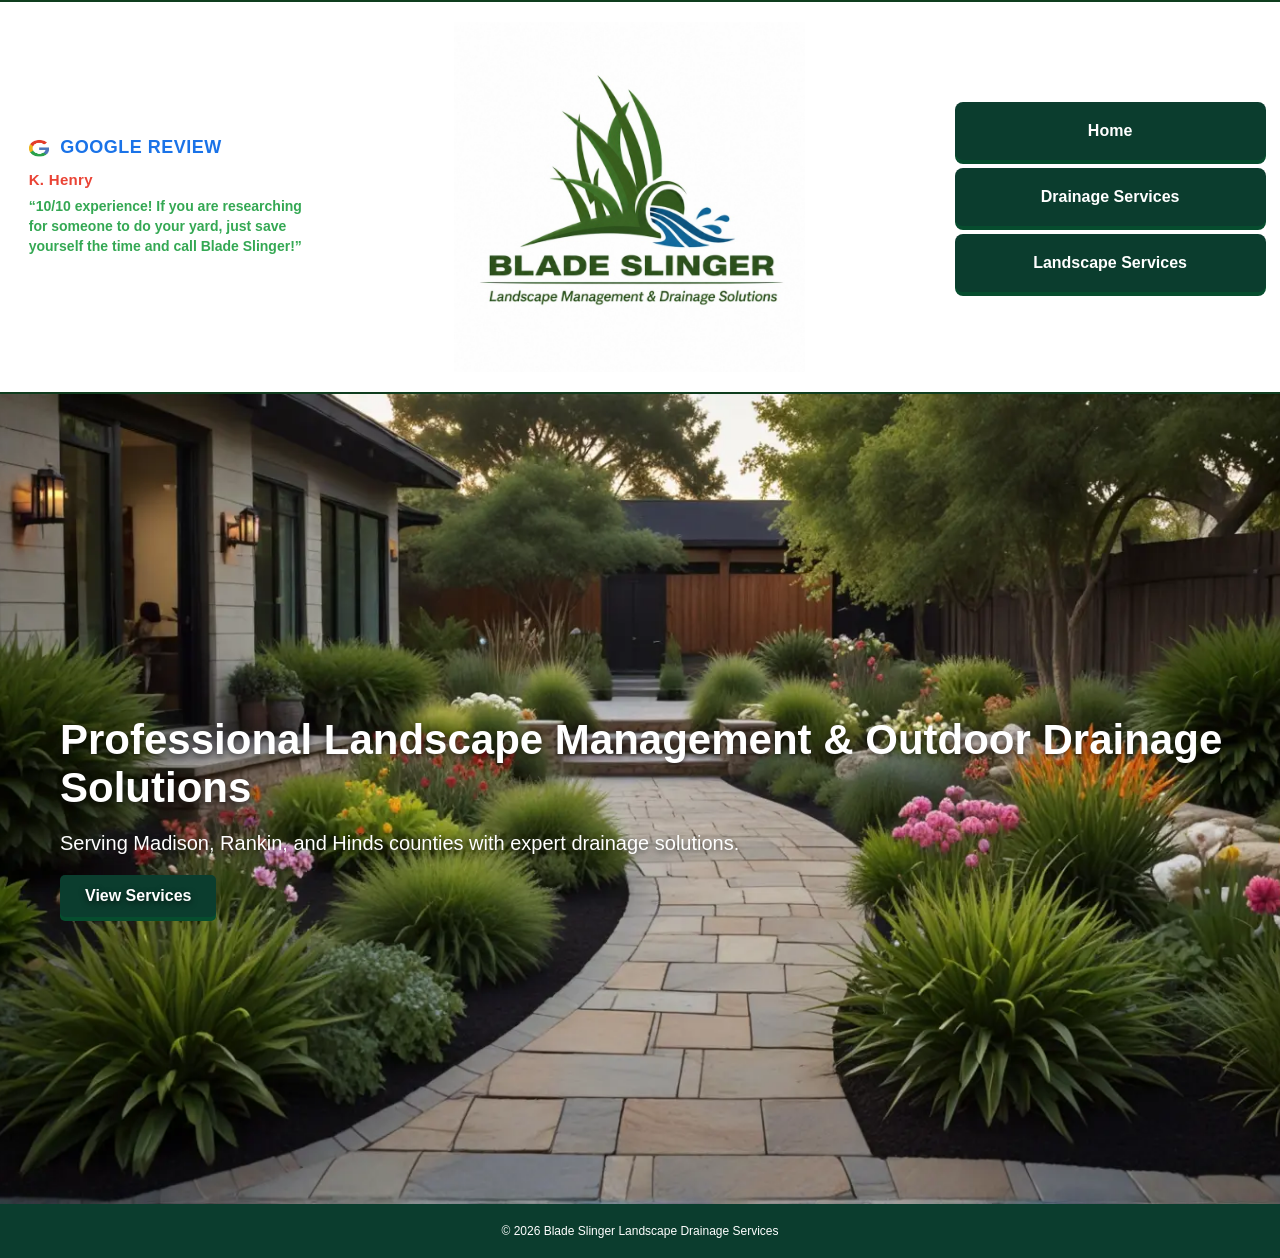
<file: index.html>
<!DOCTYPE html>
<html lang="en">
<head>
  <meta charset="UTF-8">
  <title>Blade Slinger Landscaping</title>
  <link rel="stylesheet" href="styles.css">
</head>
<body>
<header class="site-header">
<div class="header-center">
  <div class="header-left">
    <div class="review-block">
      <div class="review-title">
  <img src="assets/images/google-logo-icon.jpg" class="google-icon">
  Google Review
</div>
<div class="review-author-title">K. Henry</div>
      <div class="review-body">
        “10/10 experience! If you are researching for someone to do your yard, just save yourself the time and call Blade Slinger!”
      </div>
    </div>
  </div>

  <!-- CENTER: Logo -->
  <div class="header-middle">
    <img src="assets/images/logo.jpg" alt="Blade Slinger Logo" class="site-logo">
  </div>

  <!-- RIGHT: Navigation -->
  <nav class="site-nav header-right">
    <a href="index.html">Home</a>
    <a href="catalog.html">Drainage Services</a>
    <a href="catalog2.html">Landscape Services</a>
  </nav>
</div>
</header>

<section class="hero">
  <div class="hero-content">
    <h2>Professional Landscape Management & Outdoor Drainage Solutions</h2>
    <p>Serving Madison, Rankin, and Hinds counties with expert drainage solutions.</p>
    <a class="hero-btn" href="catalog.html">View Services</a>
  </div>
</section>

<footer class="site-footer">
  <p>&copy; 2026 Blade Slinger Landscape Drainage Services</p>
</footer>
</body>
</html>
</file>
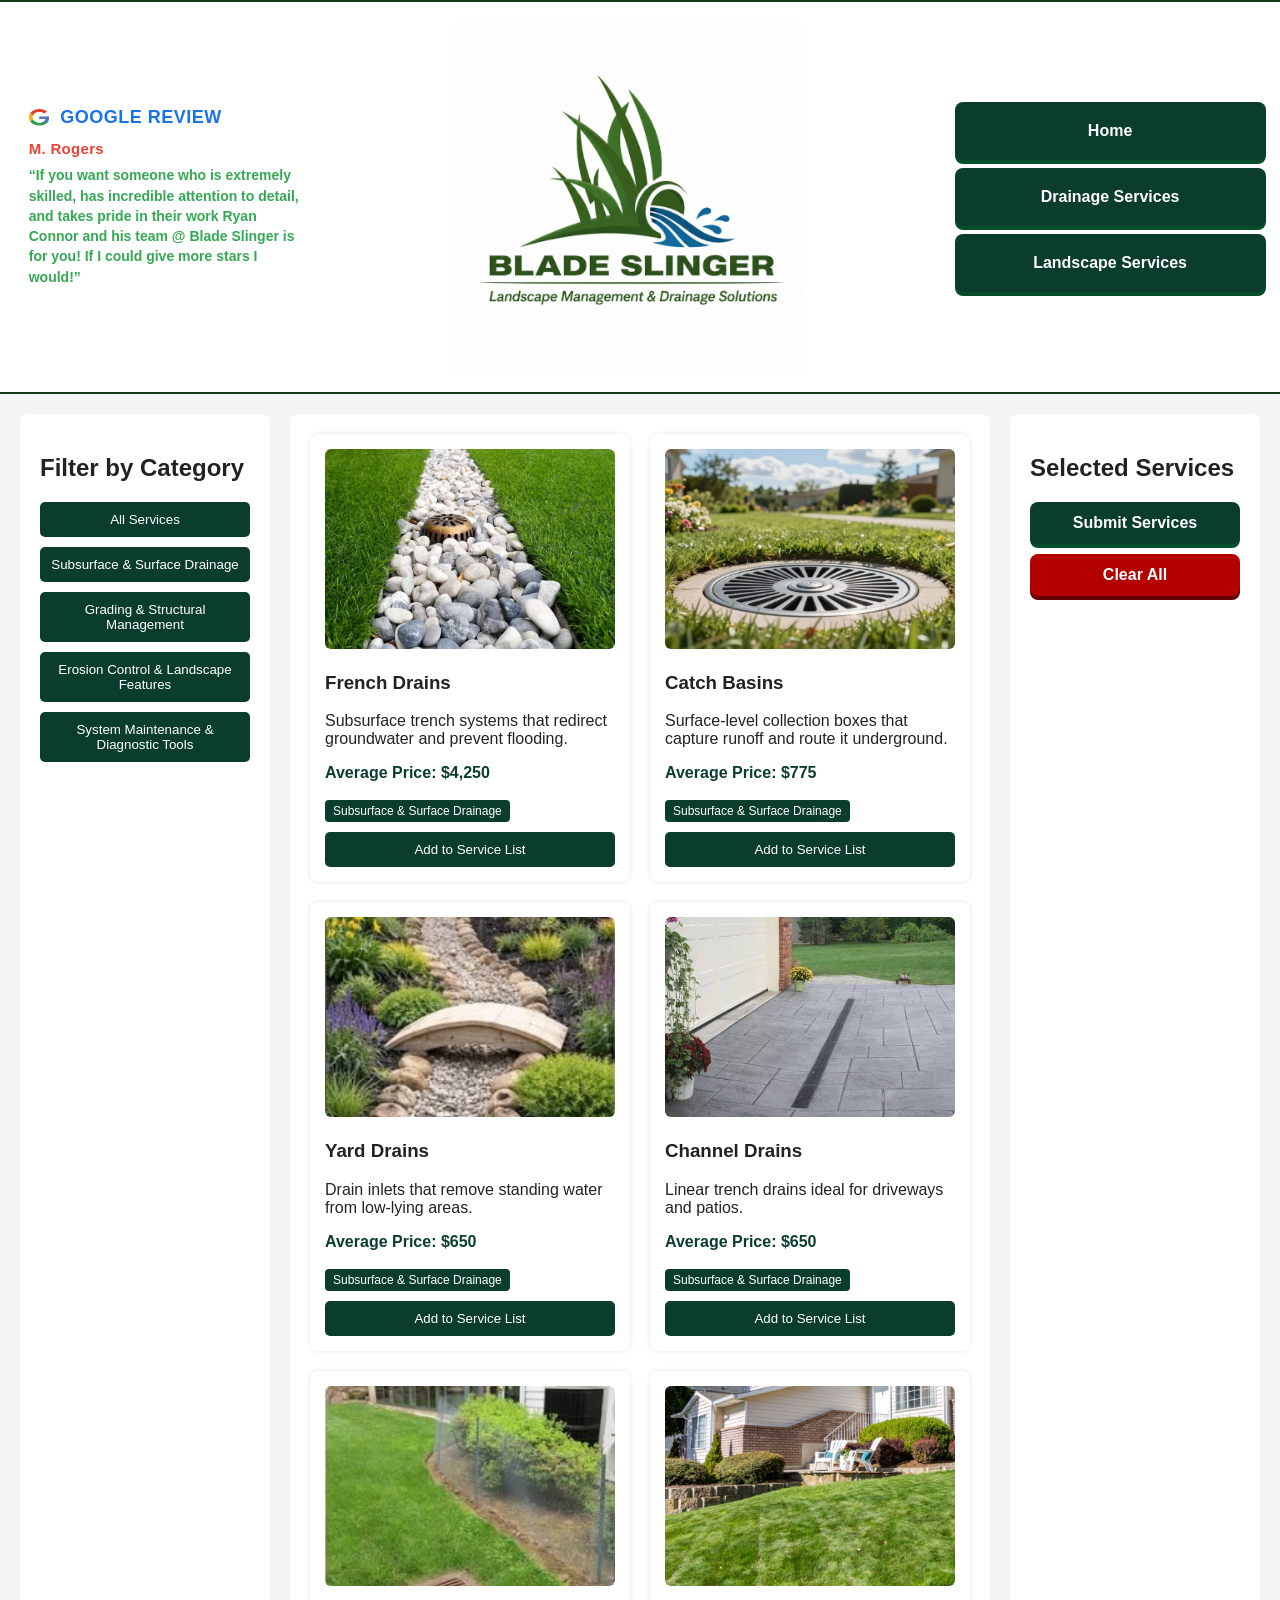
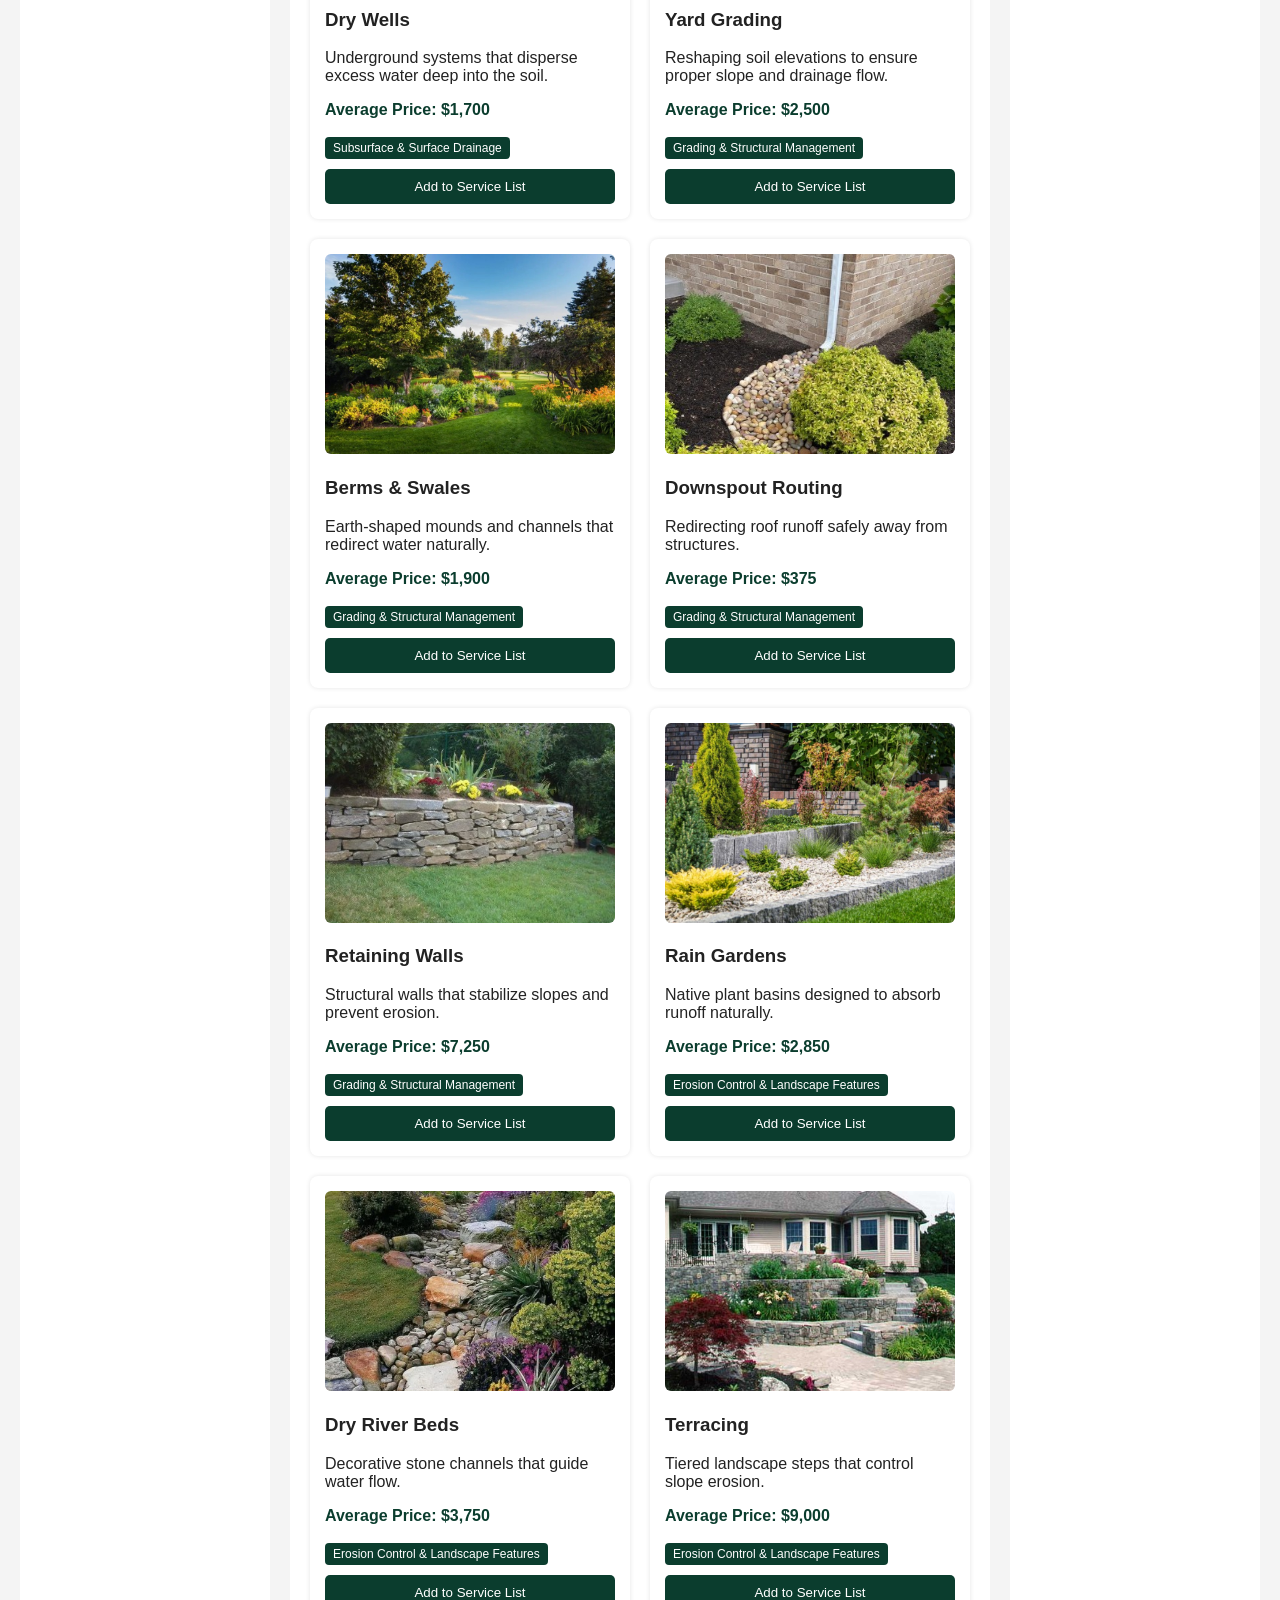
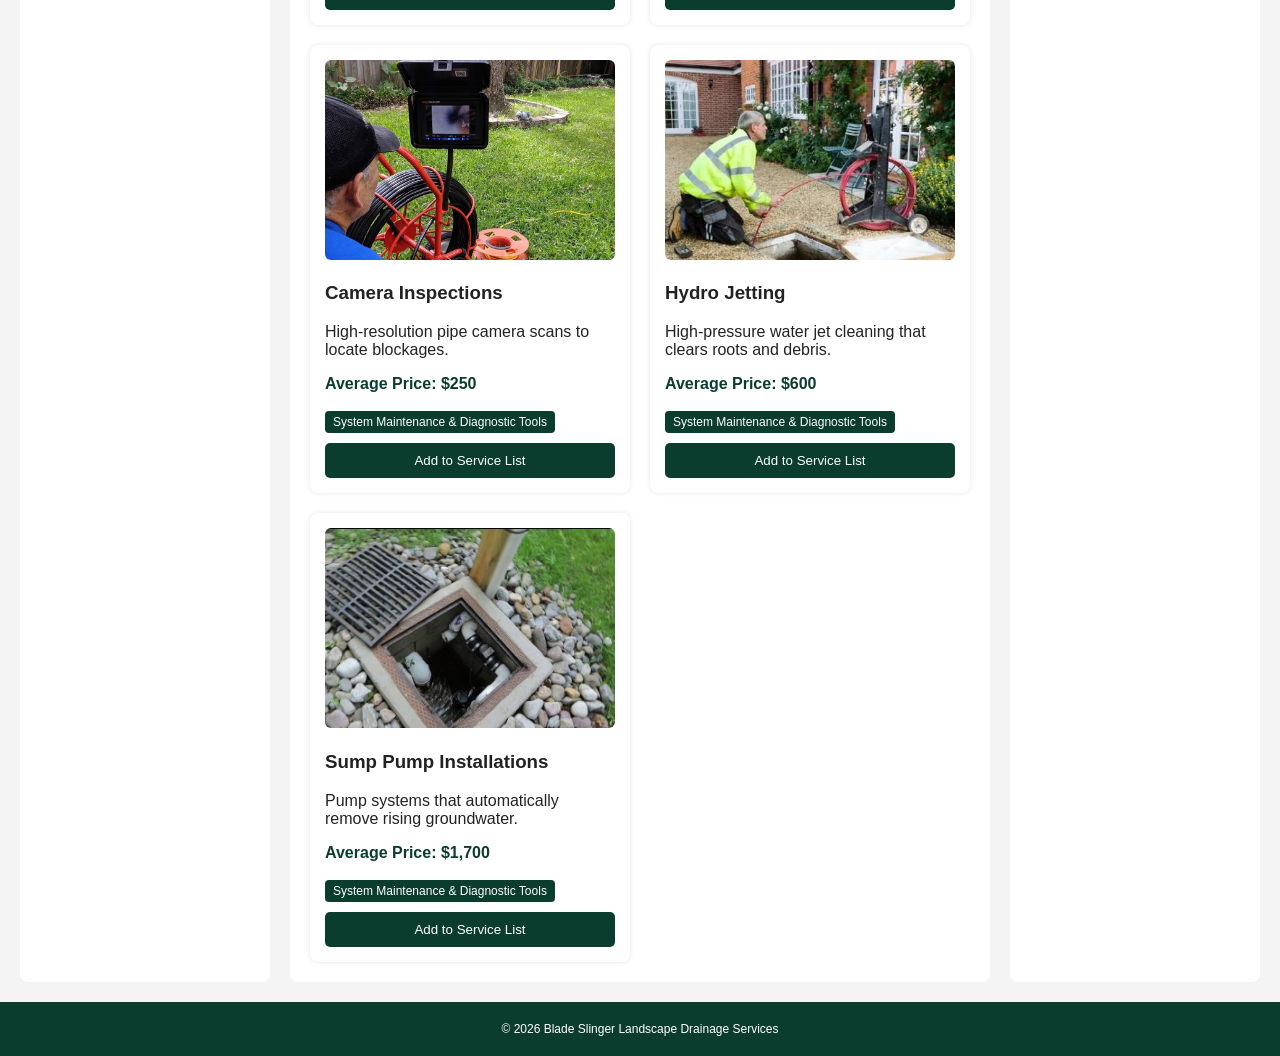
<file: catalog.html>
<!DOCTYPE html>
<html lang="en">
<head>
  <meta charset="UTF-8">
  <title>Drainage Services</title>
  <link rel="stylesheet" href="styles.css">
</head>

<body>

<header class="site-header">
  <div class="header-center">

    <div class="header-left">
      <div class="review-block">
        <div class="review-title">
          <img src="assets/images/google-logo-icon.jpg" class="google-icon">
          Google Review
        </div>

        <div class="review-author-title">M. Rogers</div>

        <div class="review-body">
          “If you want someone who is extremely skilled, has incredible attention to detail, and takes pride in their work Ryan Connor and his team @ Blade Slinger is for you!
          If I could give more stars I would!”
        </div>
      </div>
    </div>

    <div class="header-middle">
      <img src="assets/images/logo.jpg" alt="Blade Slinger Logo" class="site-logo">
    </div>

    <nav class="site-nav header-right">
      <a href="index.html">Home</a>
      <a href="catalog.html">Drainage Services</a>
      <a href="catalog2.html">Landscape Services</a>
    </nav>

  </div>
</header>


<!-- MAIN LAYOUT -->
<main class="catalog-layout">

  <!-- FILTERS -->
  <aside class="filters">
    <h2>Filter by Category</h2>
    <button class="filter-button" data-category="All">All Services</button>
    <button class="filter-button" data-category="Subsurface & Surface Drainage">Subsurface & Surface Drainage</button>
    <button class="filter-button" data-category="Grading & Structural Management">Grading & Structural Management</button>
    <button class="filter-button" data-category="Erosion Control & Landscape Features">Erosion Control & Landscape Features</button>
    <button class="filter-button" data-category="System Maintenance & Diagnostic Tools">System Maintenance & Diagnostic Tools</button>
  </aside>

  <!-- PRODUCT GRID -->
  <section class="grid-section">
    <div id="product-grid"></div>
  </section>

  <!-- CART -->
  <aside class="cart">
    <h2>Selected Services</h2>
    <ul id="cart-list"></ul>

    <button id="submit-services" class="submit-btn">Submit Services</button>
    <button id="delete-services" class="delete-btn">Clear All</button>
  </aside>

</main>

<footer class="site-footer">
  <p>&copy; 2026 Blade Slinger Landscape Drainage Services</p>
</footer>

<script src="app.js"></script>
</body>
</html>
</file>
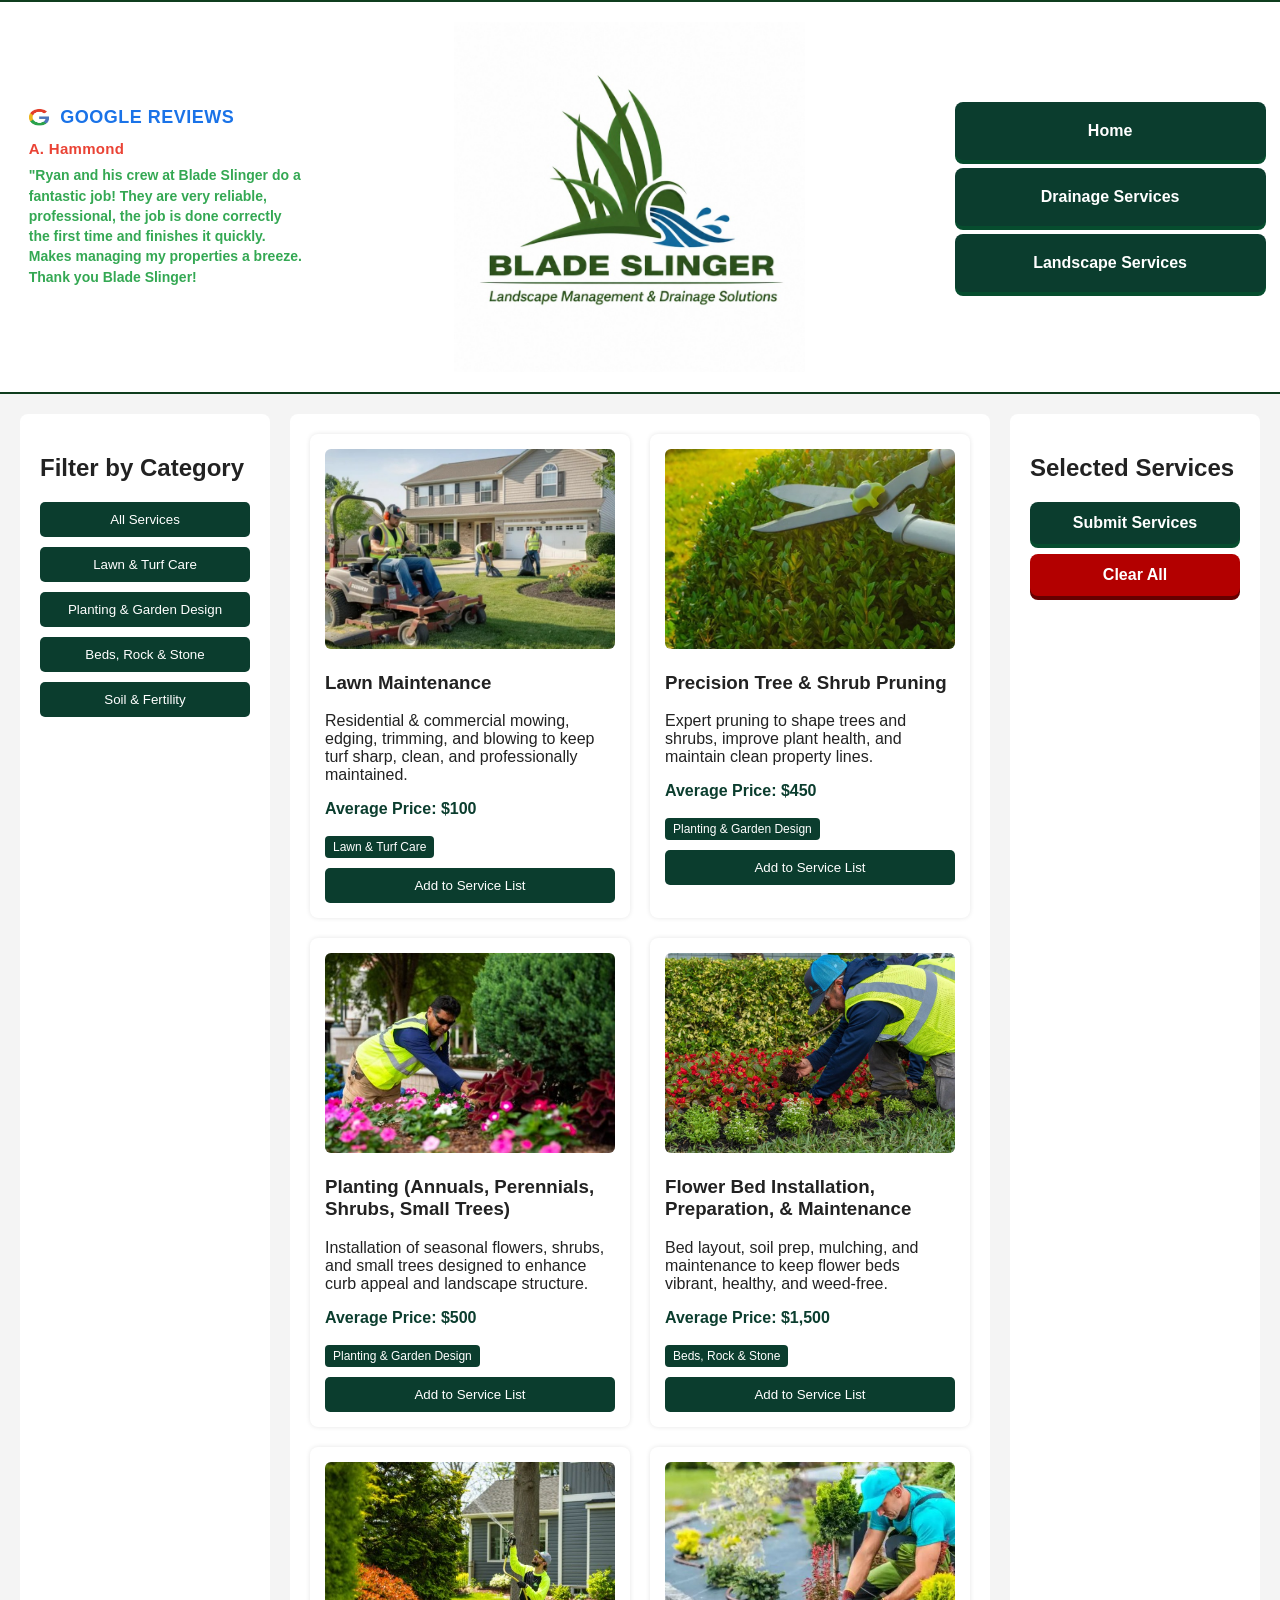
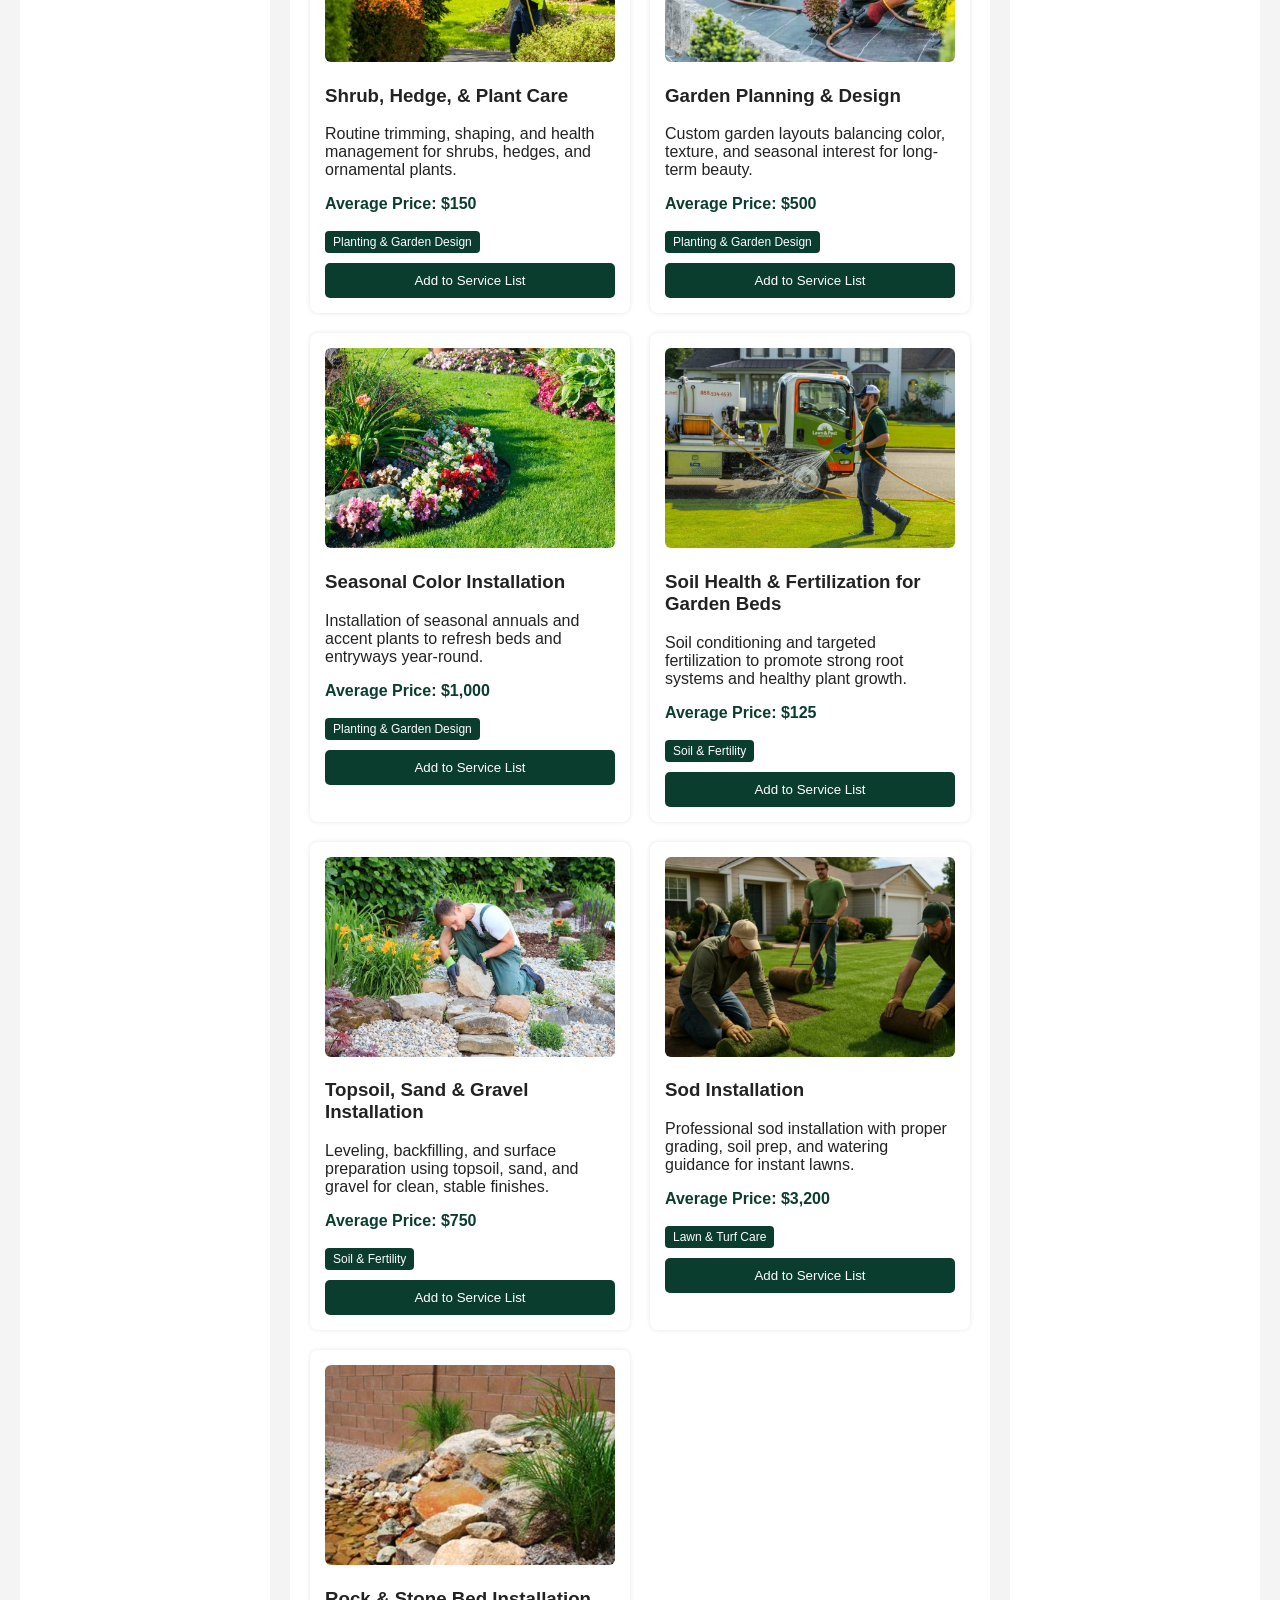
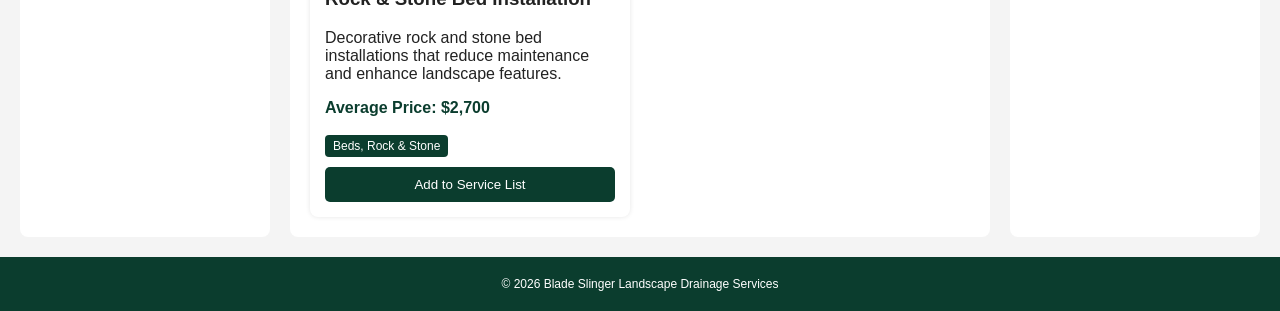
<file: catalog2.html>
<!DOCTYPE html>
<html lang="en">
<head>
  <meta charset="UTF-8">
  <title>Drainage Services</title>
  <link rel="stylesheet" href="styles.css">
</head>

<body>

<header class="site-header">
  <div class="header-center">

    <div class="header-left">
      <div class="review-block">
        <div class="review-title">
          <img src="assets/images/google-logo-icon.jpg" class="google-icon">
          Google Reviews
        </div>
        <div class="review-author-title">A. Hammond</div>

        <div class="review-body">
         "Ryan and his crew at Blade Slinger do a fantastic job! They are very reliable, professional, the job is done correctly the first time and finishes it quickly. 
         Makes managing my properties a breeze. Thank you Blade Slinger!
        </div>
      </div>
    </div>

    <div class="header-middle">
      <img src="assets/images/logo.jpg" alt="Blade Slinger Logo" class="site-logo">
    </div>

    <nav class="site-nav header-right">
      <a href="index.html">Home</a>
      <a href="catalog.html">Drainage Services</a>
      <a href="catalog2.html">Landscape Services</a>
    </nav>

  </div>
</header>


<!-- MAIN LAYOUT -->
<main class="catalog-layout">

  <!-- FILTERS -->
  <aside class="filters">
    <h2>Filter by Category</h2>
    <button class="filter-button" data-category="All">All Services</button>
    <button class="filter-button" data-category="Lawn & Turf Care">Lawn & Turf Care</button>
    <button class="filter-button" data-category="Planting & Garden Design">Planting & Garden Design</button>
    <button class="filter-button" data-category="Beds, Rock & Stone">Beds, Rock & Stone</button>
    <button class="filter-button" data-category="Soil & Fertility">Soil & Fertility</button>
  </aside>

  <!-- PRODUCT GRID -->
  <section class="grid-section">
    <div id="product-grid"></div>
  </section>

  <!-- CART -->
  <aside class="cart">
    <h2>Selected Services</h2>
    <ul id="cart-list"></ul>

    <button id="submit-services" class="submit-btn">Submit Services</button>
    <button id="delete-services" class="delete-btn">Clear All</button>
  </aside>

</main>

<footer class="site-footer">
  <p>&copy; 2026 Blade Slinger Landscape Drainage Services</p>
</footer>

<script src="app.js"></script>
</body>
</html>
</file>
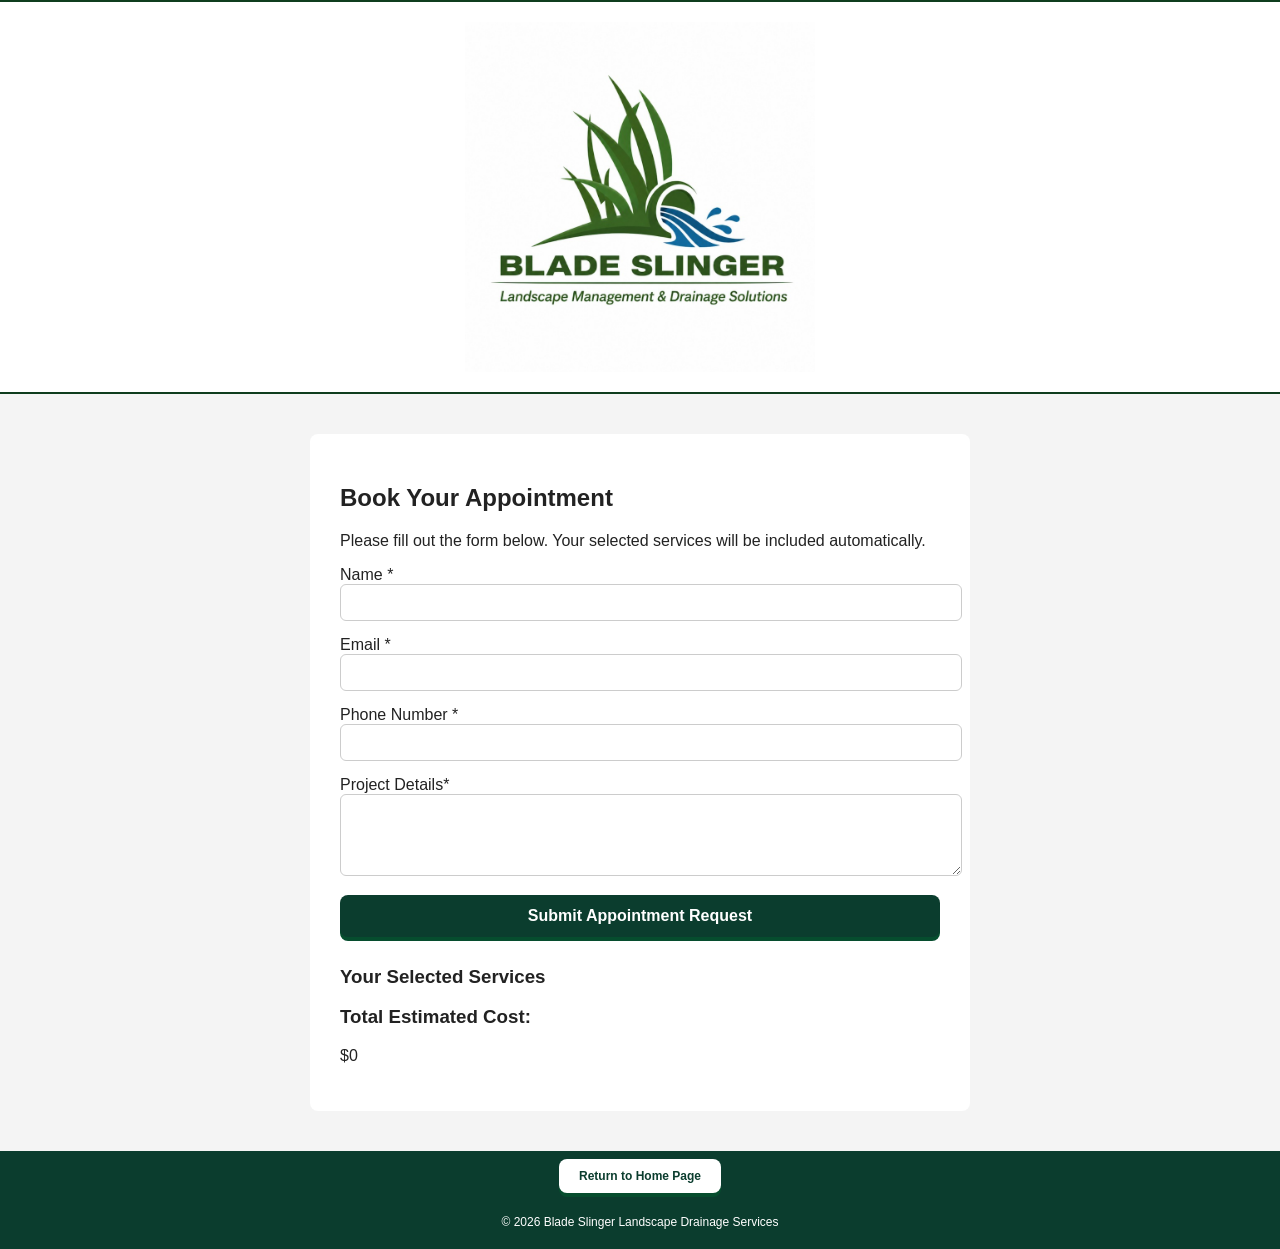
<file: contact.html>
<!DOCTYPE html>
<html lang="en">
<head>
  <meta charset="UTF-8">
  <title>Book Your Appointment</title>
  <link rel="stylesheet" href="styles.css">
</head>
<body>
<header class="site-header contact-header">
  <div class="header-center">
    <img src="assets/images/logo.jpg" alt="Blade Slinger Logo" class="site-logo">
  </div>
</header>

<main class="contact-container">
  <h2>Book Your Appointment</h2>
  <p>Please fill out the form below. Your selected services will be included automatically.</p>

  <form id="contact-form">
    <label>Name <span class="required">*</span></label>
    <input type="text" id="customer-name" required>

    <label>Email <span class="required">*</span></label>
    <input type="email" id="customer-email" required>

    <label>Phone Number <span class="required">*</span></label>
    <input type="text" id="customer-phone" required>

    <label>Project Details<span class="required">*</span></label>
    <textarea id="customer-notes" rows="4" required></textarea>

    <button type="button" id="submit-appt" class="submit-btn">Submit Appointment Request</button>
  </form>

  <div id="confirmation-popup" class="popup hidden">
  <div class="popup-content">
    <h2>Appointment Request Received</h2>
    <p id="confirmation-text"></p>
    <button id="close-popup">Close</button>
  </div>
</div>

  <h3>Your Selected Services</h3>
  <ul id="selected-services"></ul>

  <h3>Total Estimated Cost:</h3>
  <p id="total-cost">$0.00</p>
</main>

<footer class="site-footer contact-footer">
  <a href="index.html" class="return-home-btn">Return to Home Page</a>
  <p>&copy; 2026 Blade Slinger Landscape Drainage Services</p>
</footer>

<script src="app.js"></script>
</body>
</html>
</file>
<file: styles.css>
/* ================================
   GLOBAL
================================ */
body {
  margin: 0;
  font-family: Arial, sans-serif;
  background: #f4f4f4;
  color: #222;
}

a {
  text-decoration: none;
  color: inherit;
}

/* ================================
   HEADER
================================ */

.site-header {
  background: white;
  padding: 20px 0;
  border-top: 2px solid #0f3d1e;
  border-bottom: 2px solid #0f3d1e;
  width:100%
}

/* 3‑column layout */
.header-center {
  display: flex;
  justify-content: space-between;
  align-items: center;
  width: 100%;
}

/* ================================
   LEFT — REVIEW BLOCK
================================ */
.header-left {
  flex: 1.4;
  display: flex;
  justify-content:flex-end;
}

.review-block {
  max-width: 275px;
  display: flex;
  flex-direction: column;
  gap: 8px;
}

/* GOOGLE REVIEW STYLE */
.review-title {
  font-family: "Roboto", Arial, sans-serif;   /* Google’s signature font */
  font-size: 18px;
  font-weight: 900;
  color: #1a73e8;                             /* Google blue */
  letter-spacing: 0.5px;
  text-transform: uppercase;
  margin-bottom: 4px;
}

.google-icon {
  height: 20px;
  width: 20px;
  margin-right: 6px;
  vertical-align: middle;
}

.review-author {
  font-family: "Roboto", Arial, sans-serif;
  font-size: 16px;
  font-weight: 700;
  color: #202124;                             
  margin-bottom: 6px;
}

.review-author-title {
  font-family: "Roboto", Arial, sans-serif;
  font-size: 15px;
  font-weight: 900;
  color: #EA4335; /
  margin-bottom: 6px;
  letter-spacing: 0.3px;
}

.review-body {
  font-family: "Roboto", Arial, sans-serif;
  font-size: 14px;
  font-weight: 600;                           
  line-height: 1.45;
  color: #34a853;                             
  max-width: 400px;
}


/* ================================
   CENTER — LOGO
================================ */
.header-middle {
  flex: 3;
  display: flex;
  justify-content: center;
}

.site-logo {
  height: 350px;
  width: auto;
}

/* ================================
   RIGHT — NAVIGATION
================================ */
.header-right {
  flex: 1.5;
  display: flex;
  justify-content: flex-end;
}

.site-nav {
  display: flex;
  flex-direction: column;
  gap: 8px;
}

.site-nav a {
  padding: 20px 18px;
  background: #0b3d2e;
  color: white;
  border-radius: 8px;
  font-weight: bold;
  text-decoration: none;
  box-shadow: 0 4px 0 #064d2e;
  width: 275px;
  text-align: center;
  transition: 0.1s ease-in-out;
}

.site-nav a:active {
  transform: translateY(3px);
  box-shadow: 0 1px 0 #064d2e;
}

/* CONTACT PAGE HEADER */
.contact-header {
  display: flex;
  flex-direction: column;
  align-items: center;
  gap: 15px;
}

/* Home button on contact page */
.contact-home-btn {
  padding: 12px 20px;
  background: #0b3d2e;
  color: white;
  border-radius: 8px;
  font-weight: bold;
  text-decoration: none;
  box-shadow: 0 4px 0 #064d2e;
  transition: 0.1s ease-in-out;
}

.contact-home-btn:active {
  transform: translateY(3px);
  box-shadow: 0 1px 0 #064d2e;
}

/* CONTACT PAGE HEADER — centered logo + borders */
.contact-header {
  border-top: 2px solid #0f3d1e;
  border-bottom: 2px solid #0f3d1e;
  padding: 20px 0;
  background: white;
}

.contact-header .header-center {
  display: flex;
  justify-content: center;
  align-items: center;
}

/* CONTACT PAGE FOOTER — return home button */
.contact-footer {
  display: flex;
  flex-direction: column;
  align-items: center;
  gap: 10px;
}

.return-home-btn {
  padding: 10px 20px;
  background: white;
  color: #0b3d2e;
  border-radius: 8px;
  font-weight: bold;
  text-decoration: none;
  box-shadow: 0 4px 0 #064d2e;
  transition: 0.1s ease-in-out;
}

.return-home-btn:active {
  transform: translateY(3px);
  box-shadow: 0 1px 0 #064d2e;
}

/* ================================
   HERO
================================ */
.hero {
  max-width: 100%;
  height: 90vh;
  background-image: url("assets/images/hero-photo.png");
  background-size: cover;
  background-position: center;
  background-repeat: no-repeat;

  display: flex;
  align-items: center;
  padding-left: 60px;
  color: white;
  text-shadow: 0 2px 6px rgba(0,0,0,0.6);
}

.hero-content {
  max-width: 100%;
}

.hero h2 {
  font-size: 42px;
  margin-bottom: 15px;
}

.hero p {
  font-size: 20px;
  margin-bottom: 20px;
}

.hero-btn {
  display: inline-block;
  padding: 12px 25px;
  background: #0b3d2e;
  color: white;
  border-radius: 5px;
  font-weight: bold;
  box-shadow: 0 4px 0 #064d2e;
}

/* ================================
   CATALOG LAYOUT
================================ */
.catalog-layout {
  display: grid;
  grid-template-columns: 250px 1fr 250px;
  gap: 20px;
  padding: 20px;
}

.filters,
.cart,
.grid-section {
  background: white;
  padding: 20px;
  border-radius: 8px;
}

.filter-button {
  width: 100%;
  padding: 10px;
  margin-bottom: 10px;
  background: #0b3d2e;
  color: white;
  border: none;
  border-radius: 5px;
  cursor: pointer;
}

/* PRODUCT GRID */
#product-grid {
  display: grid;
  grid-template-columns: repeat(auto-fill, minmax(260px, 1fr));
  gap: 20px;
}

.service-card {
  background: #ffffff;
  border-radius: 8px;
  padding: 15px;
  box-shadow: 0 0 5px rgba(0, 0, 0, 0.1);
}

.service-card img {
  width: 100%;
  height: 200px;
  object-fit: cover;
  border-radius: 6px;
}

.category-tag {
  display: inline-block;
  margin-top: 10px;
  padding: 4px 8px;
  background: #0b3d2e;
  color: white;
  border-radius: 4px;
  font-size: 12px;
}

.service-card button {
  margin-top: 10px;
  padding: 10px;
  width: 100%;
  background: #0b3d2e;
  color: white;
  border: none;
  border-radius: 5px;
  cursor: pointer;
}

.price-tag {
  font-weight: bold;
  color: #0b3d2e;
  margin: 8px 0;
}

/* ================================
   SUBMIT & DELETE BUTTONS
================================ */
.submit-btn,
.delete-btn {
  width: 100%;
  padding: 12px;
  font-size: 16px;
  font-weight: bold;
  border-radius: 8px;
  border: none;
  cursor: pointer;
  color: white;
  box-shadow: 0 4px 0 #064d2e;
  transition: all 0.1s ease-in-out;
  margin-bottom: 10px;
}

.submit-btn {
  background: #0b3d2e;
}

.delete-btn {
  background: #b30000;
  box-shadow: 0 4px 0 #660000;
}

.submit-btn:active,
.delete-btn:active {
  transform: translateY(3px);
  box-shadow: 0 1px 0 rgba(0, 0, 0, 0.3);
}

.cart button:last-child {
  margin-bottom: 0;
}

/* ================================
   CONTACT PAGE
================================ */
.contact-container {
  max-width: 600px;
  margin: 40px auto;
  background: white;
  padding: 30px;
  border-radius: 8px;
}

.contact-container input,
.contact-container textarea {
  width: 100%;
  padding: 10px;
  margin-bottom: 15px;
  border-radius: 6px;
  border: 1px solid #ccc;
}

/* Popup Background */
.popup {
  position: fixed;
  top: 0;
  left: 0;
  width: 100%;
  height: 100%;
  background: rgba(0,0,0,0.55);
  display: flex;
  justify-content: center;
  align-items: center;
  z-index: 9999;
}

/* Hidden State */
.hidden {
  display: none;
}

/* Popup Box */
.popup-content {
  background: #ffffff;
  padding: 25px 30px;
  border-radius: 10px;
  width: 90%;
  max-width: 420px;
  text-align: center;
  box-shadow: 0 8px 20px rgba(0,0,0,0.2);
  animation: fadeIn 0.3s ease-out;
}

/* Title */
.popup-content h2 {
  margin-bottom: 10px;
  font-size: 1.4rem;
  color: #0b3d2e;
  font-weight: 700;
}

/* Body Text */
.popup-content p {
  font-size: 1rem;
  color: #333;
  margin-bottom: 20px;
  line-height: 1.4;
}

/* Close Button */
#close-popup {
  padding: 10px 18px;
  background: #0b3d2e;
  color: #fff;
  border: none;
  border-radius: 6px;
  cursor: pointer;
  font-size: 1rem;
  font-weight: 600;
}

#close-popup:hover {
  background: #095c45;
}

/* Fade Animation */
@keyframes fadeIn {
  from { opacity: 0; transform: translateY(-10px); }
  to { opacity: 1; transform: translateY(0); }
}

/* ================================
   FOOTER
================================ */
.site-footer {
  width: 100%;
  background: #0b3d2e;
  color: white;
  text-align: center;
  padding: 8px 0;
  font-size: 12px;
  margin: 0;
  position: relative;
  left: 0;
}
</file>
